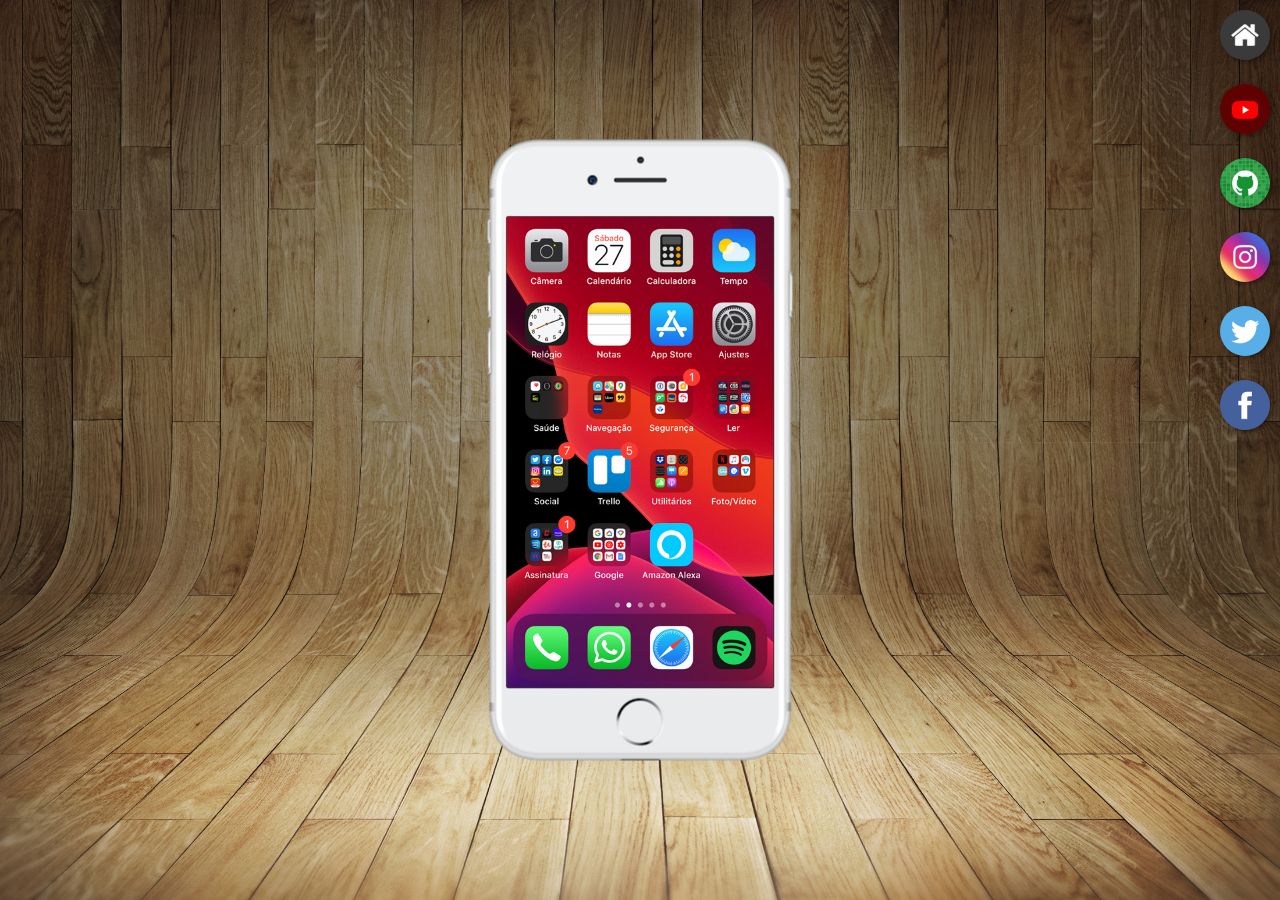
<file: index.html>
<!DOCTYPE html>
<html lang="pt-br">
<head>
    <meta charset="UTF-8">
    <meta name="viewport" content="width=device-width, initial-scale=1.0">
    <link rel="shortcut icon" href="favicon.ico" type="image/x-icon">
    <link rel="stylesheet" href="estilos/style.css">
    <title>Projeto Redes Sociais</title>
</head>
<body>
    <main>
        <section id="telefone">
            <iframe src="home.html" name="tela" id="tela" frameborder="0">
                Seu navegador não é compativel com isso.
            </iframe>
        </section>
        <section id="redes-sociais">
            <a href="home.html" target="tela"><img src="imagens/logo-home.jpg" alt="home"></a><br>
            <a href="youtube.html" target="tela"><img src="imagens/logo-youtube.jpg" alt="youtube"></a><br>
            <a href="github.html" target="tela"><img src="imagens/logo-github.jpg" alt="github"></a><br>
            <a href="instagram.html" target="tela"><img src="imagens/logo-instagram.jpg" alt="instagram"></a><br>
            <a href="twitter.html" target="tela"><img src="imagens/logo-twitter.jpg" alt="twitter"></a><br>
            <a href="facebook.html" target="tela"><img src="imagens/logo-facebook.jpg" alt="facebook"></a>
        </section>
    </main>
</body>
</html>
</file>
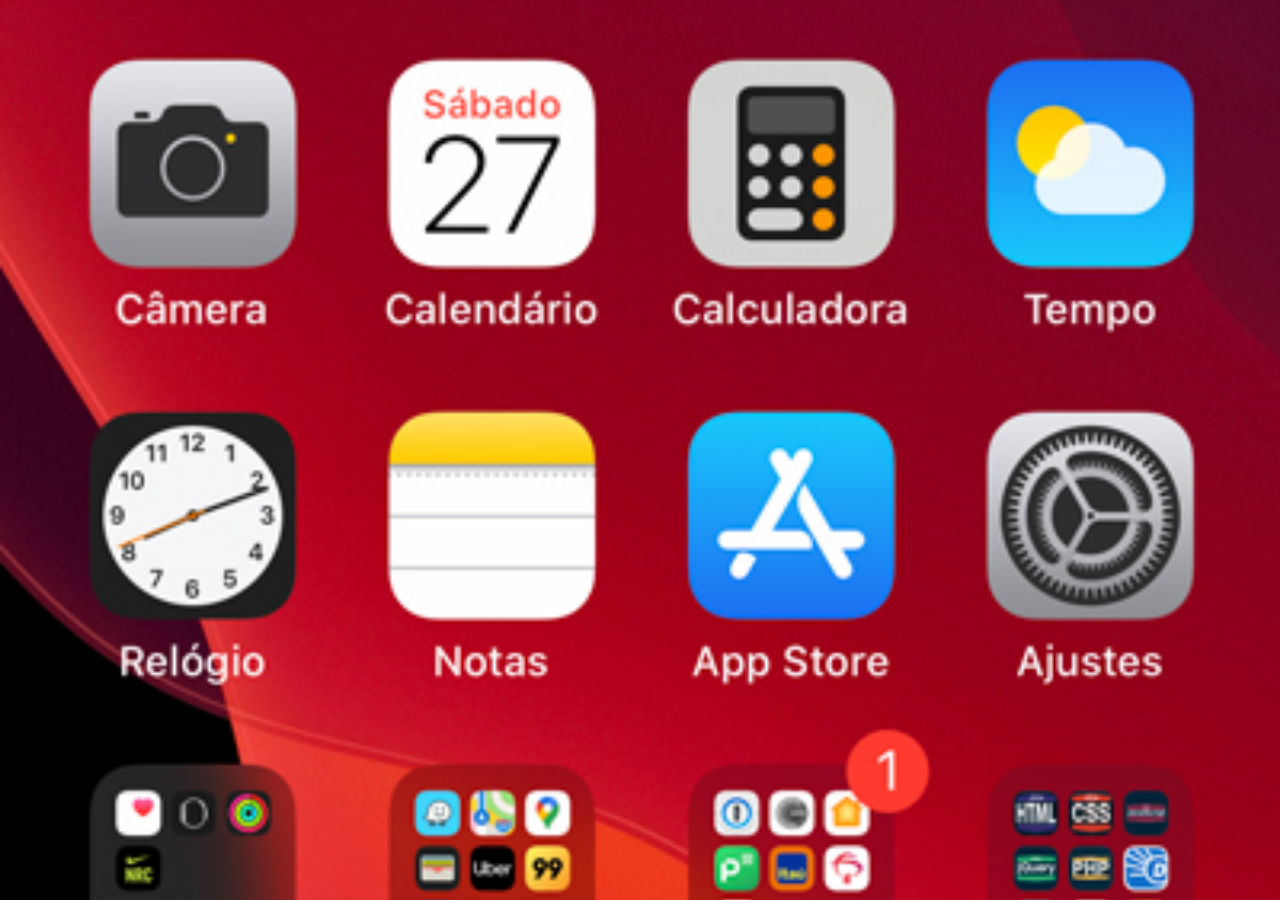
<file: home.html>
<!DOCTYPE html>
<html lang="pt-br">
<head>
    <meta charset="UTF-8">
    <meta name="viewport" content="width=device-width, initial-scale=1.0">
    <title>Home</title>
</head>
<style>
    * {
        margin: 0px;
        padding: 0px;
    }

    body {
        width: 100vw;
        height: 100vh;
        background: black url("imagens/tela-home.jpg") no-repeat top center;
        background-size: cover;
    }

</style>
<body>

</body>
</html>
</file>
<file: estilos/style.css>
@charset "UTF-8";

* {
    margin: 0px;
    padding: 0px;
    font-family: Arial, Helvetica, sans-serif;
}

html, body {
    height: 100vh;
    width: 100vw;
    background-color: black;
}

body {
    background: url(../imagens/fundo-madeira.jpg) no-repeat top center;
    background-size: cover;
    background-attachment: fixed;
}

main {
    position: relative;
    height: 100vh;
}

section#telefone {
    position: absolute;
    top: 50%;
    left: 50%;
    transform: translate(-50%, -50%);

    height: 627px;
    width: 311px;
    background: url(../imagens/frame-iphone.png) no-repeat;
}

iframe#tela {
    position: relative;
    top: 80px;
    left: 22px;
    width: 267px;
    height: 471px;
}

section#redes-sociais {
    text-align: right;
}

section#redes-sociais img {
    width: 50px;
    margin: 10px;
    border-radius: 50%;
    box-shadow: 2px 2px 5px rgba(0, 0, 0, 0.400);
    box-sizing: border-box;
}

section#redes-sociais img:hover{
    border: 2px solid rgba(255, 255, 255, 0.637);
    transform: translate(-3px -3px);
    box-shadow: 5px 5px 10px rgba(0, 0, 0, 0.623);
    transition: transform.3s, border 1s;
}
</file>
